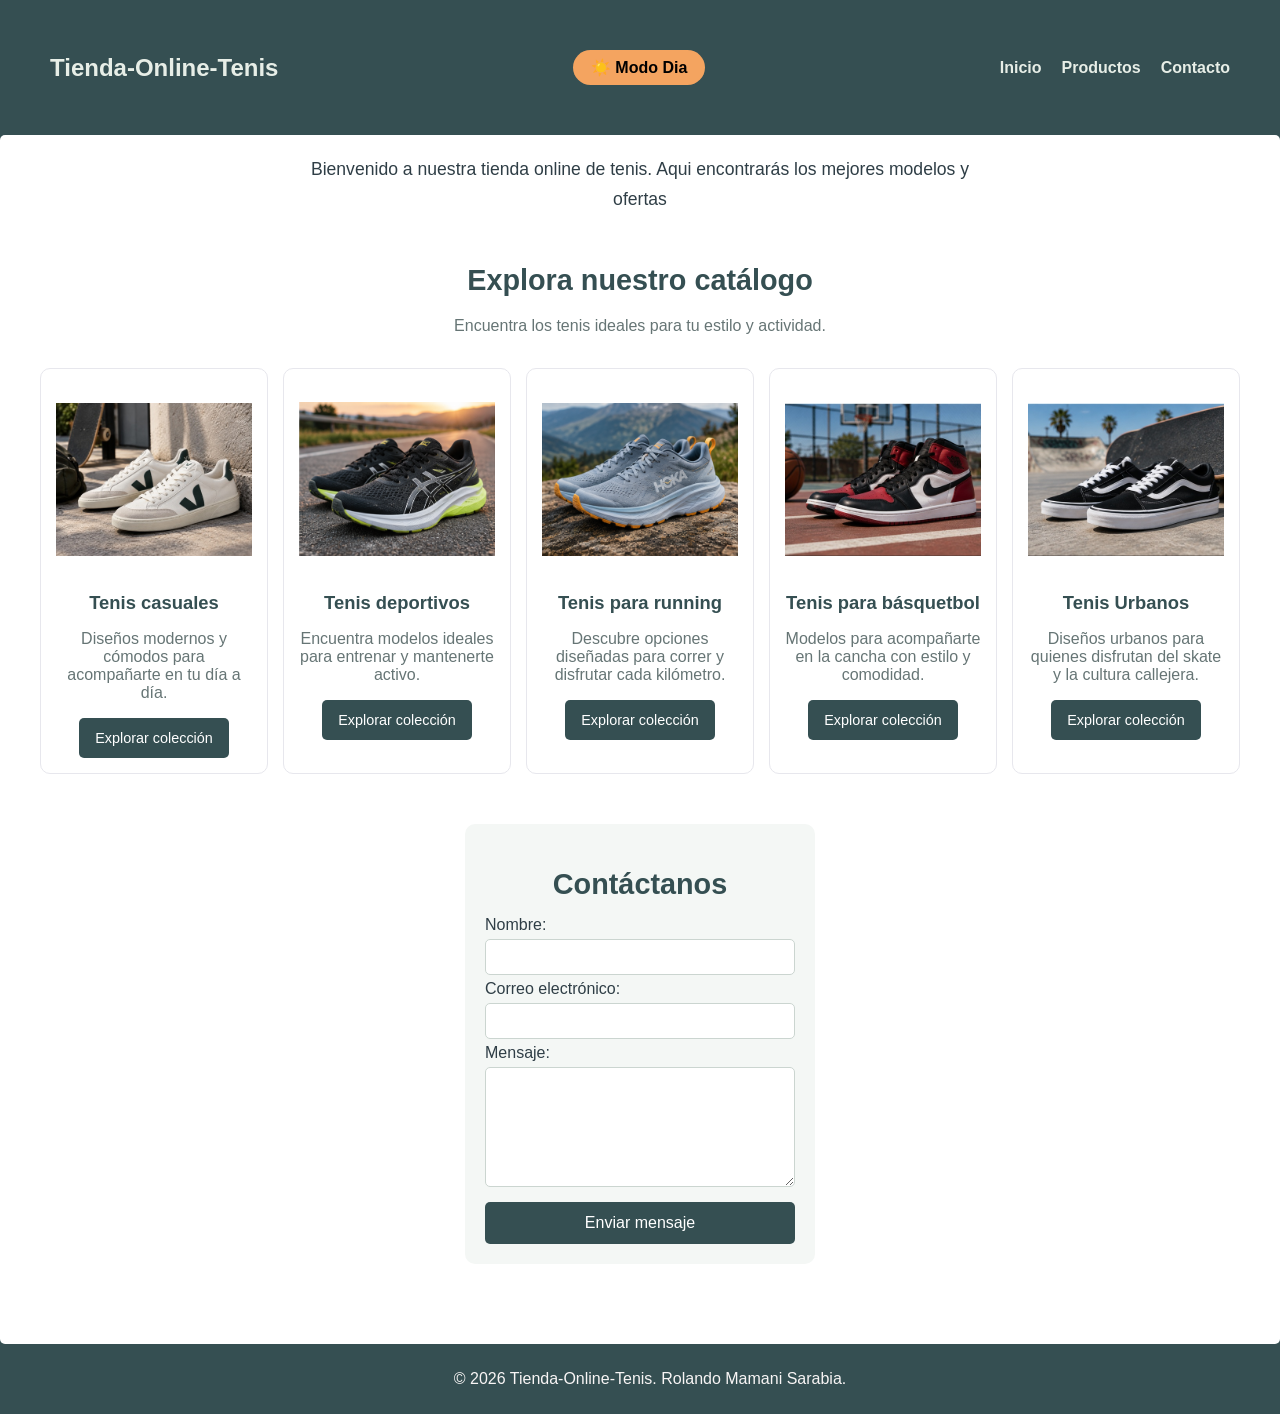
<file: index.html>
<!DOCTYPE html>
<html lang="en">
<head>
    <meta charset="UTF-8">
    <meta name="viewport" content="width=device-width, initial-scale=1">
    <title>Tienda-Online-Tenis</title>
    <link rel="stylesheet" href="style.css">
</head>
<body>

<header class="header">
  <h1 class="titulo-principal">Tienda-Online-Tenis</h1>
  <button type="button" id="btn-tema" class="boton-modo">☀️ Modo Dia</button>
  <button type="button" id="btn-menu" class="boton-menu">Menu</button>
    <nav class="menu">
        <ul>
            <li><a href="#inicio">Inicio</a></li>
            <li><a href="#productos">Productos</a></li>
            <li><a href="#contacto">Contacto</a></li>
        </ul>
    </nav>
</header>

<main class="contenido">

  <!-- Descripción -->
  <section id="productos">
    <p class="descripcion">Bienvenido a nuestra tienda online de tenis. Aqui encontrarás los mejores modelos y ofertas</p>
  </section>

  <!-- Catalogo de tenis -->
  <section class="catalogo" id="productos">

    <h2>Explora nuestro catálogo</h2>
    <p>Encuentra los tenis ideales para tu estilo y actividad.</p>

    <div class="categorias">

        <!-- Casual -->
        <article class="categoria" id="casuales">
            <img src="casuales.jpg">

            <h3>Tenis casuales</h3>
            <p>Diseños modernos y cómodos para acompañarte
               en tu día a día.</p>

            <button type="button">Explorar colección</button>
        </article>

        <!-- Deportivos -->
        <article class="categoria" id="deportivos">
            <img src="deportivos.png">

            <h3>Tenis deportivos</h3>
            <p>Encuentra modelos ideales para entrenar
               y mantenerte activo.</p>

            <button type="button">Explorar colección</button>
        </article>

        <!-- Running -->
        <article class="categoria" id="running">
            <img src="running.png">

            <h3>Tenis para running</h3>
            <p>Descubre opciones diseñadas para correr
               y disfrutar cada kilómetro.</p>

            <button type="button">Explorar colección</button>
        </article>

        <!-- Básquetbol -->
        <article class="categoria" id="basquetbol">
            <img src="basquetbol.jpg">

            <h3>Tenis para básquetbol</h3>
            <p>Modelos para acompañarte en la cancha
               con estilo y comodidad.</p>

            <button type="button">Explorar colección</button>
        </article>

        <!-- Urbano -->
        <article class="categoria" id="urbano">
            <img src="urbano.jpg">

            <h3>Tenis Urbanos</h3>
            <p>Diseños urbanos para quienes disfrutan
               del skate y la cultura callejera.</p>

            <button type="button">Explorar colección</button>
        </article>
    </div>
  </section>

  <!-- Formulario -->
  <section id="contacto">
    <h2>Contáctanos</h2>
      <form id="form-contacto" novalidate>
          <label for="nombre">Nombre:</label>
          <input type="text" id="nombre" name="nombre" required>

          <label for="correo">Correo electrónico:</label>
          <input type="email" id="correo" name="correo" required>

          <label for="mensaje">Mensaje:</label>
          <textarea id="mensaje" name="mensaje" required></textarea>

          <button type="submit">Enviar mensaje</button>

          <p id="aviso-contacto" class="aviso"> </p>

      </form>
</section>

</main>

<footer class="footer">
  <p class="coryrigth">&copy; 2026 Tienda-Online-Tenis. Rolando Mamani Sarabia.</p>
</footer>

<script src="script.js"></script>

</body>
</html>
</file>
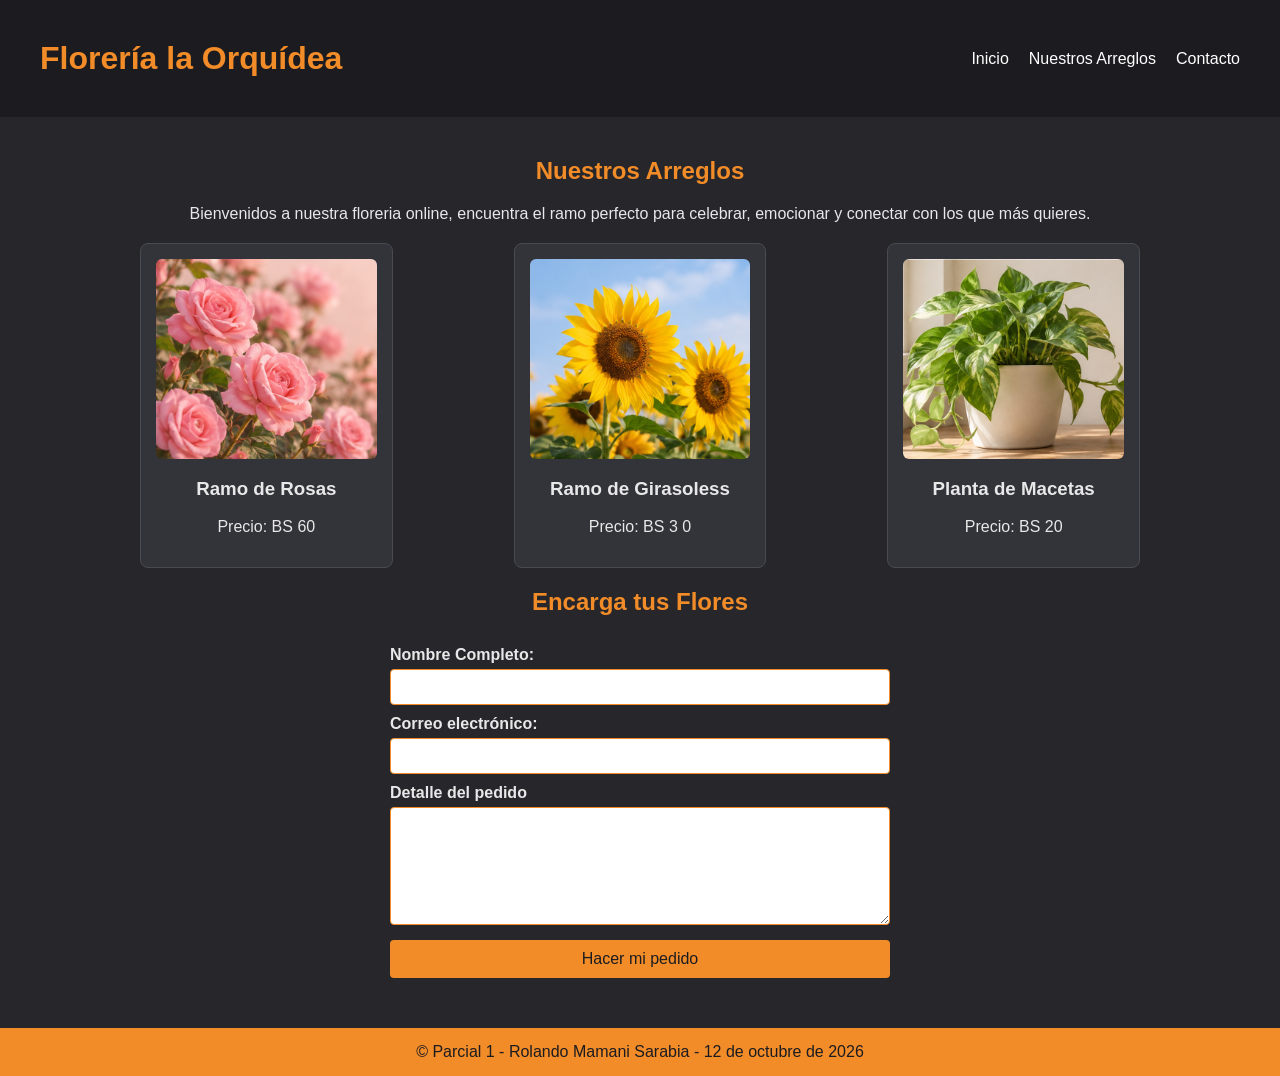
<file: parcial1/index.html>
<!DOCTYPE html>
<html lang="en">
<head>
    <meta charset="UTF-8">
    <meta name="viewport" content="width=device-width, initial-scale=1">
    <title>Floreria la Orquidea</title>
    <link rel="stylesheet" href="styles.css">
</head>
<body>
    
    <!-- Cabecera con menui -->
    <header class="header">
        <h1 class="titulo-principal">Florería la Orquídea</h1>
          <nav class="menu">
              <ul>
                  <li><a href="#inicio">Inicio</a></li>
                  <li><a href="#productos">Nuestros Arreglos</a></li>
                  <li><a href="#contacto">Contacto</a></li>
              </ul>
          </nav>
      </header>

      <!-- Contenido floreria -->
      <main class="contenido">
        <section class="catalogo" id="productos">
      
          <h2>Nuestros Arreglos</h2>
          <p>Bienvenidos a nuestra floreria online, encuentra el ramo perfecto para celebrar, emocionar y conectar con los que más quieres.</p>
      
          <div class="categorias">
      
              <!-- Rosas -->
              <article class="categoria" id="casuales">
                  <img src="rosas.png">
      
                  <h3>Ramo de Rosas</h3>
                  <p>Precio: BS 60</p>

              </article>
      
              <!-- Girasoles -->
              <article class="categoria" id="deportivos">
                  <img src="girasoles.png">
      
                  <h3>Ramo de Girasoless</h3>
                  <p>Precio: BS 3   0</p>

              </article>
      
              <!-- Macetas -->
              <article class="categoria" id="running">
                  <img src="maceta.png">
      
                  <h3>Planta de Macetas</h3>
                  <p>Precio: BS 20</p>

              </article>
          </div>
        </section>
      
        <!-- Formulario -->
        <section id="contacto">
          <h2>Encarga tus Flores</h2>
          <form>
              <label for="nombre">Nombre Completo:</label>
              <input type="text" id="nombre" name="nombre" required>
      
              <label for="correo">Correo electrónico:</label>
              <input type="email" id="correo" name="correo" required>
      
              <label for="mensaje">Detalle del pedido</label>
              <textarea id="mensaje" name="mensaje" required></textarea>
      
              <button type="submit" id="btn-mensaje">Hacer mi pedido</button>

              <p id="mensaje-confirmacion" class="oculto"></p>
          </form>
      </section>
      
      </main>

      <footer class="footer">
        <p class="coryrigth">&copy; Parcial 1 - Rolando Mamani Sarabia - 12 de octubre de 2026 </p>
      </footer>

      <script src="script.js"></script>

</body>
</html>
</file>
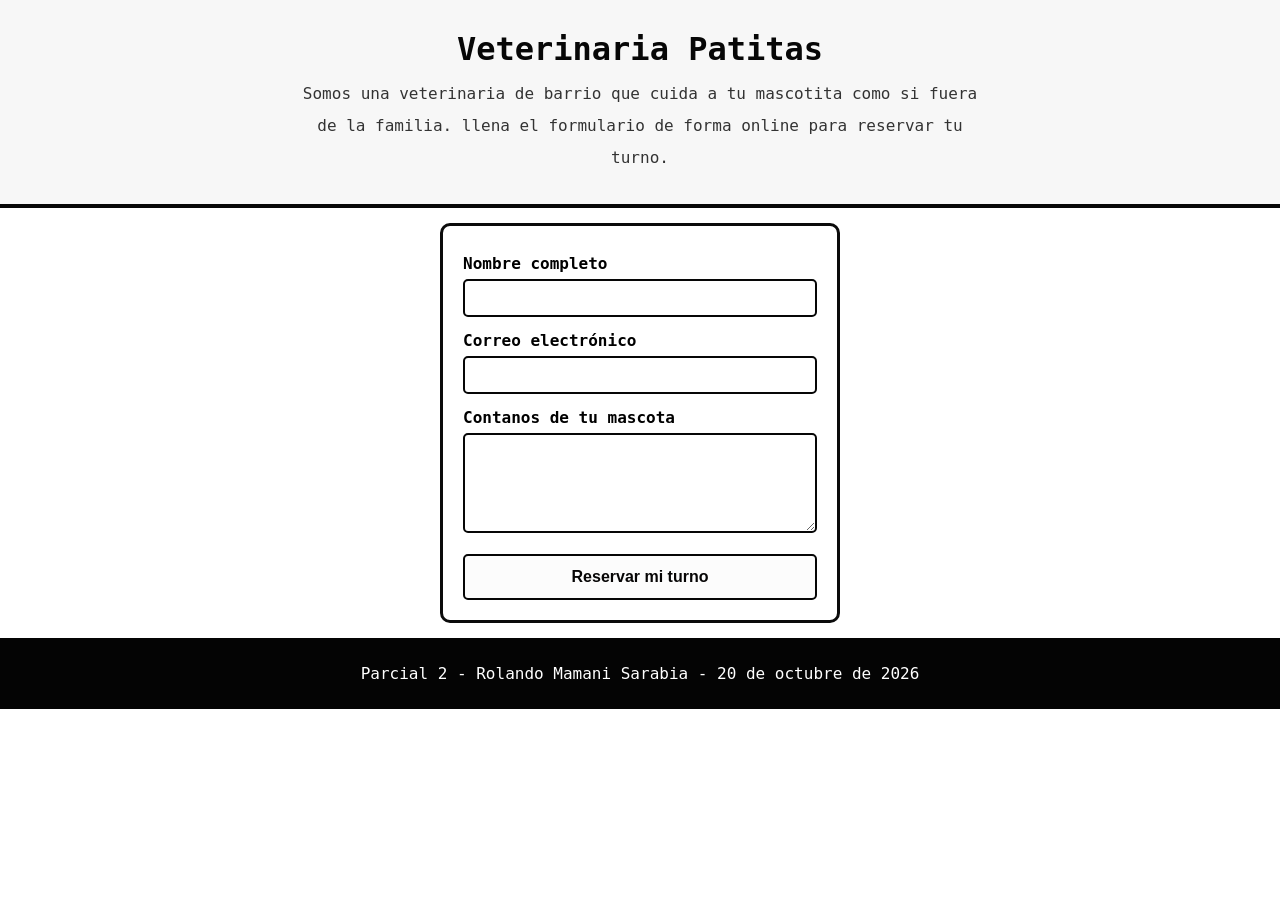
<file: parcial2/index.html>
<!DOCTYPE html>
<html lang="es">
<head>
  <meta charset="UTF-8">
  <meta name="viewport" content="width=device-width, initial-scale=1.0">
  <link rel="stylesheet" href="style.css">
  <title>Veterinaria Patitas</title>
</head>
<body>

  <header>
    <h1>Veterinaria Patitas</h1>
    <p>
      Somos una veterinaria de barrio que cuida a tu mascotita como si fuera de la familia.
      llena el formulario de forma online para reservar tu turno.
    </p>
  </header>

  <main>
    <form id="form-turno" method="post" action="procesar.php" novalidate>

      <label for="nombre">Nombre completo</label>
      <input type="text" id="nombre" name="nombre" required>

      <label for="correo">Correo electrónico</label>
      <input type="email" id="correo" name="correo" required>

      <label for="mascota">Contanos de tu mascota</label>
      <textarea id="mascota" name="mascota"></textarea>

      <button type="submit">Reservar mi turno</button>
      <p id="aviso-turno" class="aviso"></p>

    </form>
  </main>

  <footer>
    <p>Parcial 2 - Rolando Mamani Sarabia - 20 de octubre de 2026</p>
  </footer>

  <script src="script.js"></script>

</body>
</html>
</file>
<file: style.css>
/* estilo general */
body {
    margin: 0;
    font-family: 'Roboto', Arial, sans-serif;
    color: #2f3e46;
    text-align: center;
    background-color: #354f52;
    background-size: contain;
    background-position: center;
    background-repeat: no-repeat;
    background-attachment: fixed;
}

/* encabezado */
.header {
    display: flex;
    justify-content: space-between;
    align-items: center;
    padding: 50px;
    background: #354f52;
    color: #cad2c5;
}

.titulo-principal {
    font-size: 1.5em;
    color: #e7eee7;
    margin: 0;
}

/* boton modo de dia/noche */
.boton-modo {
    margin-top: 14;
    background-color: sandybrown;
    color: black;
    border: none;
    border-radius: 20px;
    padding: 8px 18px;
    font: inherit;
    font-weight: bold;
}


/* menu */
.menu ul {
    list-style: none;
    margin: 0;
    padding: 0;
    display: flex;
    flex-direction: row;
    gap: 20px;
}

.menu a {
    text-decoration: none;
    color: #e7eee7;
    font-weight: bold;
}


/* contenido */
.contenido {
    padding: 20px;
    background: #ffffff;
    color: #2f3e46;
    border-radius: 5px;
}

#inicio {
    padding: 15px 0 30px;
}

.descripcion {
    font-size: 1.1em;
    line-height: 1.7;
    max-width: 700px;
    margin: 0 auto;
}


/* catalogo */
.catalogo {
    padding: 25px 0 40px;
}

.catalogo h2,
#contacto h2 {
    font-size: 1.8em;
    color: #354f52;
    margin-bottom: 15px;
}

.catalogo > p {
    color: #667575;
    line-height: 1.6;
    margin-bottom: 30px;
}

.categorias {
    display: grid;
    grid-template-columns: repeat(auto-fit, minmax(220px, 1fr));
    gap: 15px;
    max-width: 1200px;
    margin: 0 auto;
}


/* categorias-tenis */
.categoria {
    background-color: #ffffff;
    border: 1px solid #e7e7ed;
    border-radius: 10px;
    padding: 15px;
}

.categoria img {
    width: 100%;
    height: 190px;
    border-radius: 6px;
    object-fit: contain;
    display: block;
}

.categoria h3 {
    color: #354f52;
    font-size: 1.15em;
    margin: 18px 0 10px;
}

.categoria p {
    color: #667575;
    min-height: 10px;
}

.categoria button {
    background-color: #354f52;
    color: #ffffff;
    border: none;
    border-radius: 5px;
    padding: 12px 16px;
    font-size: 0.9em;
    cursor: pointer;
}


/* formulario de contacto */
#contacto {
    width: 100%;
    max-width: 350px;
    box-sizing: border-box;
    margin: 10px auto;
    margin-bottom: 60px;
    padding: 20px;
    background-color: #f4f7f5;
    border-radius: 10px;
    text-align: left;
}

#contacto h2 {
    text-align: center;
}

#contacto form {
    display: flex;
    flex-direction: column;
    gap: 5px;
}

#contacto input,
#contacto textarea {
    box-sizing: border-box;
    width: 100%;
    padding: 8px;
    border: 1px solid #cbd5d0;
    border-radius: 5px;
    font-size: 1em;
}

#contacto textarea {
    min-height: 120px;
}

#contacto button {
    margin-top: 10px;
    padding: 12px;
    background-color: #354f52;
    color: #ffffff;
    border: none;
    border-radius: 5px;
    font-size: 1em;
    cursor: pointer;
}

/* parrafo mensaje */

.aviso {
    display: none;
    margin-top: 14px;
    padding: 12px 14px;
    border-radius: 6px;
    font-weight: bold;
}


.aviso.error {
    display: block;
    background-color: #be141dcf;
    color: white;
    text-align: center;
    font-weight: bold;
}


.aviso.exito {
    display: block;
    background-color: rgb(107, 178, 117);
    color: white;
    text-align: center;
    font-weight: bold;
}



/* footer */
.footer {
    padding: 10px;
    background: #354f52;
    color: #f8f5f5;
    position: static;
    width: 100%;
}

/* boton menu */
#btn-menu{
    display: none;
}


/* botron + js - modo noche */
body.noche {
    background-color: #121817;
    color: #e7eee7;
}

body.noche .header {
    background-color: #1b2928;
    color: #e7eee7;
}

body.noche .titulo-principal {
    color: #ffffff;
}

body.noche .menu a {
    color: #e7eee7;
}

body.noche .contenido {
    background-color: #202b2a;
    color: #e7eee7;
}

body.noche .catalogo h2,
body.noche #contacto h2,
body.noche .categoria h3 {
    color: #cad2c5;
}

body.noche .catalogo > p,
body.noche .categoria p {
    color: #c0cbc6;
}

body.noche .categoria {
    background-color: #293634;
    border-color: #455550;
}

body.noche #contacto {
    background-color: #293634;
}

body.noche #contacto label {
    color: #e7eee7;
}

body.noche #contacto input,
body.noche #contacto textarea {
    background-color: #182220;
    color: #ffffff;
    border-color: #52635c;
}

body.noche .categoria button,
body.noche #contacto button {
    background-color: #52796f;
    color: #ffffff;
}

body.noche .boton-modo {
    background-color: #354f52;
    color: #ffffff;
}

body.noche .footer {
    background-color: #1b2928;
    color: #e7eee7;
}


/* media queri */
@media (max-width: 600px) {

    /* accion boton amburguessa*/
    #btn-menu{
        display: block;
    }

    .header .menu ul{
        display: none;
        flex-direction: column;
        align-items: center;
        gap: 10px;
    }

    .menu ul.abierto{
        display: flex;
    }
    /*-------------------------------------*/

    .header {
        flex-direction: column;
        gap: 10px;
        padding: 25px 15px;
    }

    .menu ul {
        flex-direction: column;
        gap: 10px;
    }

    .contenido {
        padding: 15px 12px;
    }

    .titulo-principal {
        font-size: 1.3em;
    }

    .catalogo h2,
    #contacto h2 {
        font-size: 1.5em;
    }

    .categorias {
        grid-template-columns: minmax(0, 1fr);
    }

    #contacto {
        width: 100%;
        max-width: 350px;
        padding: 15px;
    }

    .categoria button {
        max-width: 100%;
    }

}
</file>
<file: parcial1/styles.css>
body {
    margin: 0;
    font-family: Arial, sans-serif;
    background-color: #26262b;
    color: #e8e8e8;
}

.header {
    display: flex;
    justify-content: space-between;
    align-items: center;
    background-color: #1c1c20;
    color: #f28c28;
    padding: 40px;
}

.titulo-principal {
    font-size: 2em;
    margin: 0;
}

.menu ul {
    list-style: none;
    margin: 0;
    padding: 0;
    display: flex;
    flex-direction: row;
    gap: 20px;
}

.menu a {
    color: white;
    text-decoration: none;
}

.contenido {
    max-width: 1000px;
    margin: 0 auto;
    padding: 20px;
}

h2 {
    color: #f28c28;
    text-align: center;
}

.catalogo p {
    text-align: center;
}

.categorias {
    display: flex;
    justify-content: space-between;
    gap: 20px;
    margin-top: 20px;
}

.categoria {
    background-color: #33333a;
    border: 1px solid #4a4a52;
    border-radius: 8px;
    padding: 15px;
    text-align: center;
}

.categoria img {
    width: 100%;
    height: 200px;
    object-fit: cover;
    border-radius: 6px;
    display: block;
}

form {
    display: flex;
    flex-direction: column;
    max-width: 500px;
    margin: 0 auto;
}

label {
    margin-top: 10px;
    font-weight: bold;
}

input,
textarea {
    padding: 8px;
    margin-top: 5px;
    border: 1px solid #f28c28;
    border-radius: 4px;
    font-size: 16px;
}

textarea {
    height: 100px;
}

button {
    margin-top: 15px;
    padding: 10px;
    background-color: #f28c28;
    color: #1c1c20;
    border: none;
    border-radius: 4px;
    font-size: 16px;
    cursor: pointer;
}

.footer {
    background-color: #f28c28;
    color: #1c1c20;
    text-align: center;
    padding: 15px;
    margin-top: 30px;
}

.footer p {
    margin: 0;
}

/*se oculta el mensaje*/
.oculto {
    display: none;
}

@media (max-width: 600px) {
    .menu ul {
        flex-direction: column;
        gap: 10px;
    }

    .categorias {
        flex-direction: column;
    }

    .contenido {
        padding: 10px;
    }
}
</file>
<file: parcial2/style.css>
body {
    margin: 0;
    font-family: monospace, sans-serif;
    background-color: #ffffff;
    color: #333333;
    text-align: center;
}


header {
    padding: 30px 20px;
    background-color: #f7f7f7;
    border-bottom: 4px solid #070707;
}

header h1 {
    margin: 0 0 10px;
    color: #070707;
    font-size: 2em;
}

header p {
    max-width: 700px;
    margin: 0 auto;
    line-height: 2;
}

main {
    padding: 15px 20px;
}

#form-turno {
    display: flex;
    flex-direction: column;
    gap: 6px;
    max-width: 400px;
    margin: 0 auto;
    padding: 20px;
    background-color: #ffffff;
    border: 3px solid #0b0b0b;
    border-radius: 10px;
    text-align: left;
    box-sizing: border-box;
}

#form-turno label {
    margin-top: 8px;
    font-weight: bold;
    color: #000000;
}

#form-turno input,
#form-turno textarea {
    width: 100%;
    padding: 8px;
    border: 2px solid #060606;
    border-radius: 5px;
    font-size: 1em;
    box-sizing: border-box;
}

#form-turno textarea {
    min-height: 100px;
}

#form-turno button {
    margin-top: 15px;
    padding: 12px;
    background-color: #fcfcfc;
    color: #070606;
    border: none;
    border: 2px solid #060606;
    border-radius: 5px;
    font-size: 1em;
    font-weight: bold;
    cursor: pointer;
}

.aviso {
    display: none;
    margin-top: 14px;
    padding: 12px;
    border-radius: 6px;
    font-weight: bold;
    text-align: center;
}

.aviso.error {
    display: block;
    background-color: #f9f7f7;
    color: #040404;
    border: 2px solid #060606;
}

.aviso.exito {
    display: block;
    background-color: #f9f7f7;
    color: #040404;
    border: 2px solid #060606;
}


footer {
    padding: 10px;
    background-color: #040404;
    color: #ffffff;
}

@media (max-width: 600px) {
    header h1 {
        font-size: 1.5em;
    }

    header {
        padding: 20px 15px;
    }

    main {
        padding: 20px 10px;
    }

    #form-turno {
        padding: 15px;
    }
}
</file>
